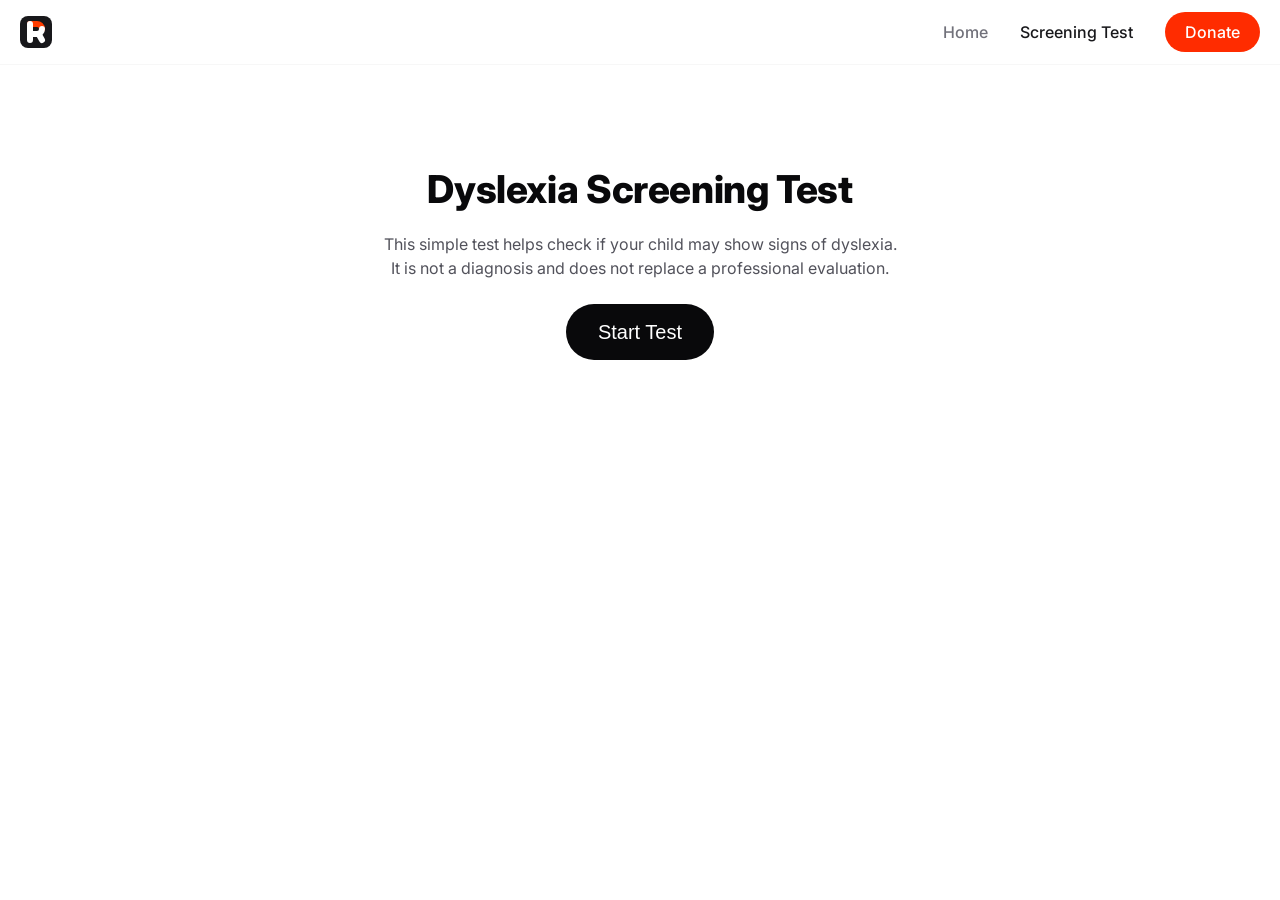
<file: dyslexia-screening-test/index.html>
<!DOCTYPE html>
<html lang="en">
<head>
    <meta charset="UTF-8" />
    <!-- Google tag (gtag.js) -->
    <script async src="https://www.googletagmanager.com/gtag/js?id=G-Z63H0TSCMS"></script>
    <script>
        window.dataLayer = window.dataLayer || [];
        function gtag(){dataLayer.push(arguments);}
        gtag('js', new Date());
        
        gtag('config', 'G-Z63H0TSCMS');
    </script>
    <meta name="viewport" content="width=device-width, initial-scale=1.0"/>
    <title>Readkid | Free Dyslexia Screening Test for Parents</title>
    <meta name="description" content="Take a free dyslexia screening test designed for parents. This simple test helps you identify if your child shows early signs of dyslexia. Start now to support your child’s learning journey!">
    <link rel="stylesheet" href="/css/styles.css"/>
    <link rel="preconnect" href="https://fonts.googleapis.com">
    <link rel="preconnect" href="https://fonts.gstatic.com" crossorigin>
    <link href="https://fonts.googleapis.com/css2?family=Inter:ital,opsz,wght@0,14..32,100..900;1,14..32,100..900&display=swap" rel="stylesheet">
    <link rel="icon" href="/fav.svg" type="image/svg+xml">
</head>
<body>
    <nav class="navbar">
        <svg width="32" height="32" viewBox="0 0 32 32" fill="none" xmlns="http://www.w3.org/2000/svg">
            <rect width="32" height="32" rx="8" fill="#18181B"/>
            <path d="M10 8H17C19.5 8 22 9.5 22 13" stroke="#FF3C00" stroke-width="6" stroke-linecap="round" stroke-linejoin="round"/>
            <path d="M10 24V8M22 13C22 16.5 19.5 18 17 18H10M22 24L18.5 17.8108" stroke="white" stroke-width="6" stroke-linecap="round" stroke-linejoin="round"/>
        </svg>           
        <div class="menu">
            <a href="/">Home</a>
            <a href="/dyslexia-screening-test/" class="active">Screening Test</a>
            <a id="donate-btn" href="https://buymeacoffee.com/arto.b" target="_blank">Donate</a>
        </div>
        <div class="burger" onclick="toggleMenu()">
            <div></div>
            <div></div>
            <div></div>
        </div>
    </nav>
    <div class="mobile-menu" id="mobileMenu">
        <a href="/">Home</a>
        <a href="/dyslexia-screening-test/" class="active">Screening Test</a>
        <a id="donate-btn" href="https://buymeacoffee.com/arto.b" target="_blank">Donate</a>
    </div>
    <!-- quiz -->
    <div class="container">
        <div class="test-wrapper">
            <div class="test-intro" id="intro-section">
                <h1>Dyslexia Screening Test</h1>
                <p>This simple test helps check if your child may show signs of dyslexia. It is not a diagnosis and does not replace a professional evaluation.</p>
                <button id="startTestBtn">Start Test</button>
            </div>
            <div id="quiz-container" class="question-container">
                <div class="progress-bar" id="progressBar">
                    <div class="progress" id="progress"></div>
                </div>
                <div class="question" id="questionText"></div>
                <div class="answers" id="answersList"></div>
                <div class="navigation-buttons">
                    <button id="prevBtn">Back</button>
                    <button id="nextBtn">Next</button>
                </div>
            </div>
            <div id="results-container" class="results">
                <h2>Results</h2>
                <p id="resultText"></p>
                <div class="final-buttons">
                    <button id="restartBtn">Restart</button>
                    <button id="copyResponseBtn">Copy Results</button>
                </div>
            </div>
        </div>
    </div>
    <script>
    // 1) Define the questions array for your Child Behavior Screening Test
    const questions = [
      {
        "text": "Does your child have a hard time hearing the first sound in a word (like 'b' in 'ball') or putting separate sounds together to form a word?",
        "answers": [
          { "option": "Never", "score": 0 },
          { "option": "Sometimes", "score": 1 },
          { "option": "Often", "score": 2 },
          { "option": "All the time", "score": 3 }
        ]
      },
      {
        "text": "Does your child reverse letters (like b/d, p/q) or confuse letters that look alike?",
        "answers": [
          { "option": "Rarely or never", "score": 0 },
          { "option": "Occasionally", "score": 1 },
          { "option": "Frequently", "score": 2 },
          { "option": "Almost constantly", "score": 3 }
        ]
      },
      {
        "text": "When reading aloud, does your child read slowly or hesitate often to sound out words?",
        "answers": [
          { "option": "Never", "score": 0 },
          { "option": "Sometimes", "score": 1 },
          { "option": "Often", "score": 2 },
          { "option": "All the time", "score": 3 }
        ]
      },
      {
        "text": "Does your child spell words in ways that do not match how they sound (like 'kat' for 'cat' or 'sed' for 'said')?",
        "answers": [
          { "option": "Rarely or never", "score": 0 },
          { "option": "Occasionally", "score": 1 },
          { "option": "Frequently", "score": 2 },
          { "option": "Almost constantly", "score": 3 }
        ]
      },
      {
        "text": "Does your child have trouble telling if two words rhyme or thinking of rhymes?",
        "answers": [
          { "option": "Rarely or never", "score": 0 },
          { "option": "Occasionally", "score": 1 },
          { "option": "Frequently", "score": 2 },
          { "option": "Almost constantly", "score": 3 }
        ]
      },
      {
        "text": "Does your child mix up the order of letters or numbers, or struggle to put items in the correct sequence (like days of the week)?",
        "answers": [
          { "option": "Never", "score": 0 },
          { "option": "Sometimes", "score": 1 },
          { "option": "Often", "score": 2 },
          { "option": "All the time", "score": 3 }
        ]
      },
      {
        "text": "Does your child skip small words (like 'to' or 'of') or skip entire lines when reading?",
        "answers": [
          { "option": "Rarely or never", "score": 0 },
          { "option": "Occasionally", "score": 1 },
          { "option": "Frequently", "score": 2 },
          { "option": "Almost constantly", "score": 3 }
        ]
      },
      {
        "text": "Does your child avoid reading or become very tired or upset when asked to read or write?",
        "answers": [
          { "option": "Never", "score": 0 },
          { "option": "Sometimes", "score": 1 },
          { "option": "Often", "score": 2 },
          { "option": "All the time", "score": 3 }
        ]
      },
      {
        "text": "When given a few steps to follow (e.g., 'Pick up your shoes, then wash your hands'), does your child forget a step or do them out of order?",
        "answers": [
          { "option": "Rarely or never", "score": 0 },
          { "option": "Occasionally", "score": 1 },
          { "option": "Frequently", "score": 2 },
          { "option": "Almost constantly", "score": 3 }
        ]
      },
      {
        "text": "Does your child often say words incorrectly, especially longer words (e.g., 'hos-i-pital' for 'hospital')?",
        "answers": [
          { "option": "Never", "score": 0 },
          { "option": "Sometimes", "score": 1 },
          { "option": "Often", "score": 2 },
          { "option": "All the time", "score": 3 }
        ]
      },
      {
        "text": "Does your child pause often or use filler words (e.g., 'um' or 'uh') because they cannot think of the right word?",
        "answers": [
          { "option": "Rarely or never", "score": 0 },
          { "option": "Occasionally", "score": 1 },
          { "option": "Frequently", "score": 2 },
          { "option": "Almost constantly", "score": 3 }
        ]
      },
      {
        "text": "Can your child read or spell a word correctly one time but get it wrong the next time?",
        "answers": [
          { "option": "Never", "score": 0 },
          { "option": "Sometimes", "score": 1 },
          { "option": "Often", "score": 2 },
          { "option": "All the time", "score": 3 }
        ]
      },
      {
        "text": "Does your child get more frustrated with reading or writing tasks than with other activities?",
        "answers": [
          { "option": "Never", "score": 0 },
          { "option": "Sometimes", "score": 1 },
          { "option": "Often", "score": 2 },
          { "option": "All the time", "score": 3 }
        ]
      },
      {
        "text": "Does your child have difficulty copying words from the board or a book?",
        "answers": [
          { "option": "No difficulty", "score": 0 },
          { "option": "Mild difficulty", "score": 1 },
          { "option": "Moderate difficulty", "score": 2 },
          { "option": "Significant difficulty", "score": 3 }
        ]
      },
      {
        "text": "Does your child often confuse left and right or mix up directions?",
        "answers": [
          { "option": "Never", "score": 0 },
          { "option": "Sometimes", "score": 1 },
          { "option": "Often", "score": 2 },
          { "option": "All the time", "score": 3 }
        ]
      }
    ];
  
    // 2) Global variables/tracking
    let currentQuestionIndex = 0;
    let userAnswers = Array(questions.length).fill(null);
  
    // 3) DOM references
    const introSection = document.getElementById("intro-section");
    const quizContainer = document.getElementById("quiz-container");
    const questionText = document.getElementById("questionText");
    const answersList = document.getElementById("answersList");
    const prevBtn = document.getElementById("prevBtn");
    const nextBtn = document.getElementById("nextBtn");
    const resultsContainer = document.getElementById("results-container");
    const resultText = document.getElementById("resultText");
    const restartBtn = document.getElementById("restartBtn");
    const copyResponseBtn = document.getElementById("copyResponseBtn");
    const progressBar = document.getElementById("progress");
  
    // 4) Show question (includes the fix for re-enabling Next if an answer is already selected)
    function showQuestion(index) {
      answersList.innerHTML = "";
      const question = questions[index];
      questionText.textContent = question.text;
  
      // Render possible answers
      question.answers.forEach((answer, i) => {
        const label = document.createElement("label");
        label.classList.add("answer-option");
  
        const input = document.createElement("input");
        input.type = "radio";
        input.name = "answer";
        input.value = i;
  
        const span = document.createElement("span");
        span.textContent = answer.option;
  
        // If this was the user's previously chosen answer
        if (userAnswers[index] === i) {
          input.checked = true;
        }
  
        label.appendChild(input);
        label.appendChild(span);
        answersList.appendChild(label);
      });
  
      // === Enable or disable Next based on whether userAnswers[index] is null ===
      if (userAnswers[index] !== null) {
        nextBtn.disabled = false;
        nextBtn.style.opacity = "1";
      } else {
        nextBtn.disabled = true;
        nextBtn.style.opacity = "0.5";
      }
  
      // Update progress bar
      const progressPercentage = ((index + 1) / questions.length) * 100;
      progressBar.style.width = progressPercentage + "%";
  
      // Back button visible only if not on first Q
      prevBtn.style.display = index === 0 ? "none" : "inline-block";
  
      // If last question => button text "Complete Test"
      nextBtn.textContent = index === (questions.length - 1) ? "Complete Test" : "Next";
    }
  
    // 5) Save the selected radio value
    function storeAnswer() {
      const radios = document.getElementsByName("answer");
      let selected = false;
      radios.forEach((radio) => {
        if (radio.checked) {
          userAnswers[currentQuestionIndex] = parseInt(radio.value, 10);
          selected = true;
        }
      });
      return selected;
    }
  
    // 6) Calculate total score
    function calculateScore() {
      let totalScore = 0;
      userAnswers.forEach((ans, qIndex) => {
        if (ans !== null) {
          totalScore += questions[qIndex].answers[ans].score;
        }
      });
      return totalScore;
    }
  
    // 7) Get final result text from total score
    function getResultText(score) {
      if (score <= 14) {
        return "Your child shows few or no signs of the difficulties associated with dyslexia based on these questions. Keep an eye on their reading and writing progress, but there may be no immediate need for concern. Continue to support your child’s literacy development at home. If concerns arise in the future, consider consulting with an educator or reading specialist.";
      } else if (score <= 29) {
        return "Your child shows some signs that could be related to dyslexia or other reading challenges. These signs may not be severe, but it’s important to watch your child’s progress closely. Discuss any concerns with your child’s teacher. They can provide insight into whether these issues are affecting classroom performance. Early interventions, such as extra reading practice or specialized instruction, may be helpful.";
      } else if (score <= 44) {
        return "Your child shows moderate signs that might suggest dyslexia or a related reading difficulty. These challenges may impact their learning if not addressed. Consider requesting a more formal assessment from a reading specialist, educational psychologist, or pediatrician. Early identification and targeted support can improve your child’s reading and writing skills significantly.";
      } else {
        return "Your child shows many signs frequently linked with dyslexia or similar learning differences. These challenges are likely affecting their literacy and possibly other subjects. Seek a comprehensive evaluation from a qualified professional (e.g., educational psychologist, dyslexia specialist). Getting a formal diagnosis or clear understanding of your child’s needs can lead to effective, tailored interventions and accommodations.";
      }
    }
  
    // 8) Button & UI event listeners
    document.getElementById("startTestBtn").addEventListener("click", function() {
      introSection.style.display = "none";
      quizContainer.style.display = "block";
      showQuestion(currentQuestionIndex);
    });
  
    prevBtn.addEventListener("click", function() {
      storeAnswer(); // Store selection before going back
      currentQuestionIndex--;
      showQuestion(currentQuestionIndex);
    });
  
    // Next button disabled initially
    nextBtn.disabled = true;
    nextBtn.style.opacity = "0.5";
  
    nextBtn.addEventListener("click", function () {
      // Ensure an answer is selected
      if (!storeAnswer()) {
        return; 
      }
      // If on last question => show results
      if (currentQuestionIndex === questions.length - 1) {
        const finalScore = calculateScore();
        resultText.textContent = getResultText(finalScore);
        quizContainer.style.display = "none";
        resultsContainer.style.display = "block";
      } else {
        // Not last question => next question
        currentQuestionIndex++;
        showQuestion(currentQuestionIndex);
      }
    });
  
    // Enable Next as soon as an answer is selected
    answersList.addEventListener("change", function () {
      const selectedAnswer = document.querySelector('input[name="answer"]:checked');
      if (selectedAnswer) {
        nextBtn.disabled = false;
        nextBtn.style.opacity = "1";
      }
    });
  
    // Restart button
    restartBtn.addEventListener("click", function() {
      resultsContainer.style.display = "none";
      introSection.style.display = "flex";
      currentQuestionIndex = 0;
      userAnswers = Array(questions.length).fill(null);
      progressBar.style.width = "0%";
    });
  
    // Copy results button
    copyResponseBtn.addEventListener("click", function () {
      const textToCopy = resultText.textContent;
      navigator.clipboard.writeText(textToCopy).then(
        function () {
          showSnackbar("Copied!");
        },
        function () {
          showSnackbar("Failed. Try again.");
        }
      );
    });
  
    // Snackbar function
    function showSnackbar(message) {
      if (!document.getElementById("snackbar")) {
        const snackbar = document.createElement("div");
        snackbar.id = "snackbar";
        document.body.appendChild(snackbar);
      }
      const snackbar = document.getElementById("snackbar");
      snackbar.textContent = message;
      snackbar.className = "show";
      setTimeout(() => {
        snackbar.className = snackbar.className.replace("show", "");
      }, 2000);
    }
  </script>

  <script>
    // Disable right-click
    document.addEventListener('contextmenu', function(e) {
      e.preventDefault();
    });
  
    document.onkeydown = function(e) {
      if (
        e.keyCode == 123 || // F12
        (e.ctrlKey && e.shiftKey && e.keyCode == 73) || // Ctrl+Shift+I
        (e.ctrlKey && e.shiftKey && e.keyCode == 67) || // Ctrl+Shift+C
        (e.ctrlKey && e.keyCode == 85) // Ctrl+U
      ) {
        return false;
      }
    };
  </script>
  
  <script>
    function toggleMenu() {
      const menu = document.getElementById('mobileMenu');
      menu.classList.toggle('active');
    }
  
    // Highlight the active link
    const links = document.querySelectorAll('.menu a, .mobile-menu a');
    links.forEach(link => {
      link.addEventListener('click', () => {
        links.forEach(l => l.classList.remove('active'));
        link.classList.add('active');
      });
    });
  </script>
  
  
</body>
</html>
</file>
<file: css/styles.css>
:root {
    --grey-950: #09090B;
    --grey-900: #18181B;
    --grey-800: #27272A;
    --grey-700: #3F3F46;
    --grey-600: #52525B;
    --grey-500: #71717A;
    --grey-400: #A1A1AA;
    --grey-300: #D4D4D8;
    --grey-200: #E4E4E7;
    --grey-100: #F4F4F5;
    --grey-50: #FAFAFA;
    --orange: #ff2c00;
    }

* {
    box-sizing: border-box;
    margin: 0;
    padding: 0;
}

body {
    font-family: "Inter", serif, system-ui;
    font-optical-sizing: auto;
    font-weight: 400;
    font-style: normal;
    font-size: 1rem;
    line-height: 1.5em;
    color: var(--grey-600);
    background-color: white;
    -webkit-font-smoothing: antialiased;
}

.container {
    width: 100%;
    padding: 0 1.25em;
    margin: 0 auto;
    max-width: 1200px;
}

/* Navbar related styles */
.navbar {
    display: flex;
    justify-content: space-between;
    align-items: center;
    padding: 0.75em 1.25em;
    background-color: white;
    color: var(--grey-900);
    box-shadow: 0 0 1px rgba(9, 9, 11, 0.2);
}

.navbar .menu {
    display: flex;
    gap: 2em;
}

.navbar .menu a {
    color: var(--grey-500);
    text-decoration: none;
    font-size: 1rem;
    line-height: 1.25em;
    font-weight: 500;
    padding: .625em 0;
    transition: all 0.3s;
}

.navbar .menu a:hover {
    color: var(--grey-900);
}

.navbar .menu a.active {
    color: var(--grey-900);
}

.burger {
    display: none;
    flex-direction: column;
    gap: 0.3em;
    cursor: pointer;
}

.burger div {
    width: 24px;
    height: 2px;
    background-color: var(--grey-900);
}

.mobile-menu {
    display: none;
    flex-direction: column;
    align-items: center;
    gap: 2em;
    background-color: white;
    padding: 4em 1em;
}

.mobile-menu a {
    text-decoration: none;
    font-size: 1rem;
    line-height: 1.25em;
    font-weight: 500;
    padding: .625em 0;
    color: var(--grey-900);
    text-align: center;
}

@media (max-width: 480px) {
    .navbar .menu {
        display: none;
    }

    .burger {
        display: flex;
    }

    .mobile-menu {
        display: none;
    }

    .mobile-menu.active {
        display: flex;
        height: 100vh;
    }
}

.brand {
    font-weight: 800;
    font-size: 1.5rem;
    color: var(--grey-900);
    line-height: 1.25em;
    text-decoration: none;
}

h1 {
    font-weight: 800;
    font-size: clamp(1.75rem, 3vw, 3rem);
    color: var(--grey-950);
    margin-top: 1em;
    margin-bottom: .5em;
    line-height: 1.2em;
    letter-spacing: -0.01em;
}

h2 {
    font-weight: 800;
    font-size: clamp(1.5rem, 2vw, 2rem);
    color: var(--grey-950);
    margin-top: 1em;
    margin-bottom: .5em;
    line-height: 1.2em;
}

button {
    display: flex;
    padding: 0.8em 1.6em;
    border: none;
    border-radius: 2em;
    font-size: 1.25rem;
    line-height: 1.2em;
    font-weight: 500;
    cursor: pointer;
    transition: all 0.3s ease;
}

#donate-btn {
    display: flex;
    background-color: var(--orange);
    color: white;
    padding: 0.625em 1.25em;
    border: none;
    border-radius: 2em;
    font-size: 1rem;
    line-height: 1.25em;
    font-weight: 500;
    cursor: pointer;
    transition: all 0.3s ease;
}
.mobile-menu #donate-btn {
    margin-top: 1em
}

#convert-btn, #startTestBtn, #restartBtn, #nextBtn {
    background-color: var(--grey-950);
    color: white;
}

#convert-btn:hover, #clear-btn:hover, #startTestBtn:hover, #restartBtn:hover, #nextBtn:hover, #donate-btn:hover, #prevBtn:hover, #copyResponseBtn:hover {
    transform: scale(0.98);
    opacity: .8;
}


#clear-btn, #prevBtn, #copyResponseBtn {
    background-color: var(--grey-100);
    color: var(--grey-900);
}

.test-wrapper {
    max-width: 520px;
    margin: 4em auto;
}

.test-intro {
    text-align: center;
    display: flex;
    flex-direction: column;
    align-items: center;
}

.test-intro p {
    margin-bottom: 1.5em;
}

.question-container {
    display: none;
}

.question {
    margin-bottom: 1em;
    font-size: clamp(1rem, 1.5vw, 1.5rem);
    line-height: 1.5em;
    font-weight: 600;
    color: var(--grey-900);
}

.answers {
    display: flex;
    flex-direction: column;
    gap: 0.75em;
    margin-bottom: 1em;
}

.answer-option {
    display: flex;
    align-items: center;
    cursor: pointer;
    padding: .75em 1em;
    background-color: var(--grey-50);
    border-radius: .5em;
}

.answer-option:hover {
    background-color: var(--grey-100);
}

.answer-option input {
    margin-right: 0.5em;
}

.navigation-buttons {
    display: flex;
    justify-content: center;
    gap: .75em;
    margin-top: 3em;
}

.results {
    display: none;
    opacity: 0;
    animation: slideInFromBottom 1s forwards ease;
}

@keyframes slideInFromBottom {
    0% {
        transform: translateY(120px);
        opacity: 0;
    }
    50% {
        transform: translateY(0);
        opacity: 0.5;
    }
    100% {
        opacity: 1;
    }
}

.results p {
    margin-bottom: 1.5em;
}

.final-buttons {
    display: flex;
    gap: .75em;
    animation: fadeIn 0.5s ease 1s forwards;
    opacity: 0;
}

@keyframes fadeIn {
    from {
        opacity: 0;
    }
    to {
        opacity: 1;
    }
}

.editable-div {
    width: 100%;
    height: 15em;
    padding: 1.125em 1.5em;
    border: 1px solid var(--grey-200);
    border-radius: 1.5em;
    font-size: 1rem;
    line-height: 1.5em;
    margin-bottom: 1em;
    overflow-y: auto;
    outline: none;
    color: var(--grey-900);
    cursor: text;
}

.editable-div:focus {
    border-color: #FBBF24;
}

.editable-div[placeholder]:empty:before {
    content: attr(placeholder);
    color: var(--grey-500);
}

.btn-group {
    display: flex;
    gap: .75em;
    margin-bottom: 2em;
}

#output-text {
    font-size: clamp(1rem, 1.5vw, 1.5rem);
    line-height: 1.5em;
    color: var(--grey-950);
    margin-bottom: 2em;
}

#output-text h1 {
    font-weight: 800;
    text-transform: capitalize;
    font-size: clamp(1.75rem, 2.25vw, 2.25rem);
}

#output-text h2 {
    font-weight: 800;
    text-transform: capitalize;
    font-size: clamp(1.5rem, 2vw, 2rem);
}

#output-text h3 {
    font-weight: 800;
    text-transform: capitalize;
    font-size: clamp(1.25rem, 1.75vw, 1.75rem);
}

#output-text h4, 
#output-text h5, 
#output-text h6 {
    font-weight: 600;
    text-transform: capitalize;
    font-size: clamp(1rem, 1.5vw, 1.5rem);
}

#output-text ul, 
#output-text ol {
    padding-inline-start: 1em;
}

.word {
    display: inline-block;
    border-radius: 0.3em;
    padding: 0 0.3em 0.15em;
    margin: 0 0.1em 0.6em 0;
}

.syllable {
    padding: 0 0.15em;
}

.progress-bar {
    width: 100%;
    background-color: var(--grey-100);
    height: 4px;
    margin-bottom: 1em;
}
.progress {
    height: 100%;
    width: 0;
    background-color: var(--orange);
}

#snackbar {
    visibility: hidden;
    background-color: rgba(0, 0, 0, 0.9);
    color: white;
    text-align: center;
    border-radius: .5em;
    padding: .75em 1.25em;
    position: fixed;
    top: 0;
    left: 50%;
    transform: translate(-50%, -100px);
    z-index: 1000;
    font-family: 'Inter', sans-serif;
    font-size: 1rem;
    font-weight: 400;
    opacity: 0;
    transition: opacity 0.4s ease-out, visibility 0.4s ease-out, transform 0.4s ease-out;
}
  
#snackbar.show {
    visibility: visible;
    transform: translate(-50%, 8px);
    opacity: 1;
    transition: opacity 0.4s ease-out, visibility 0.4s ease-out, transform 0.4s ease-out;
}
</file>
